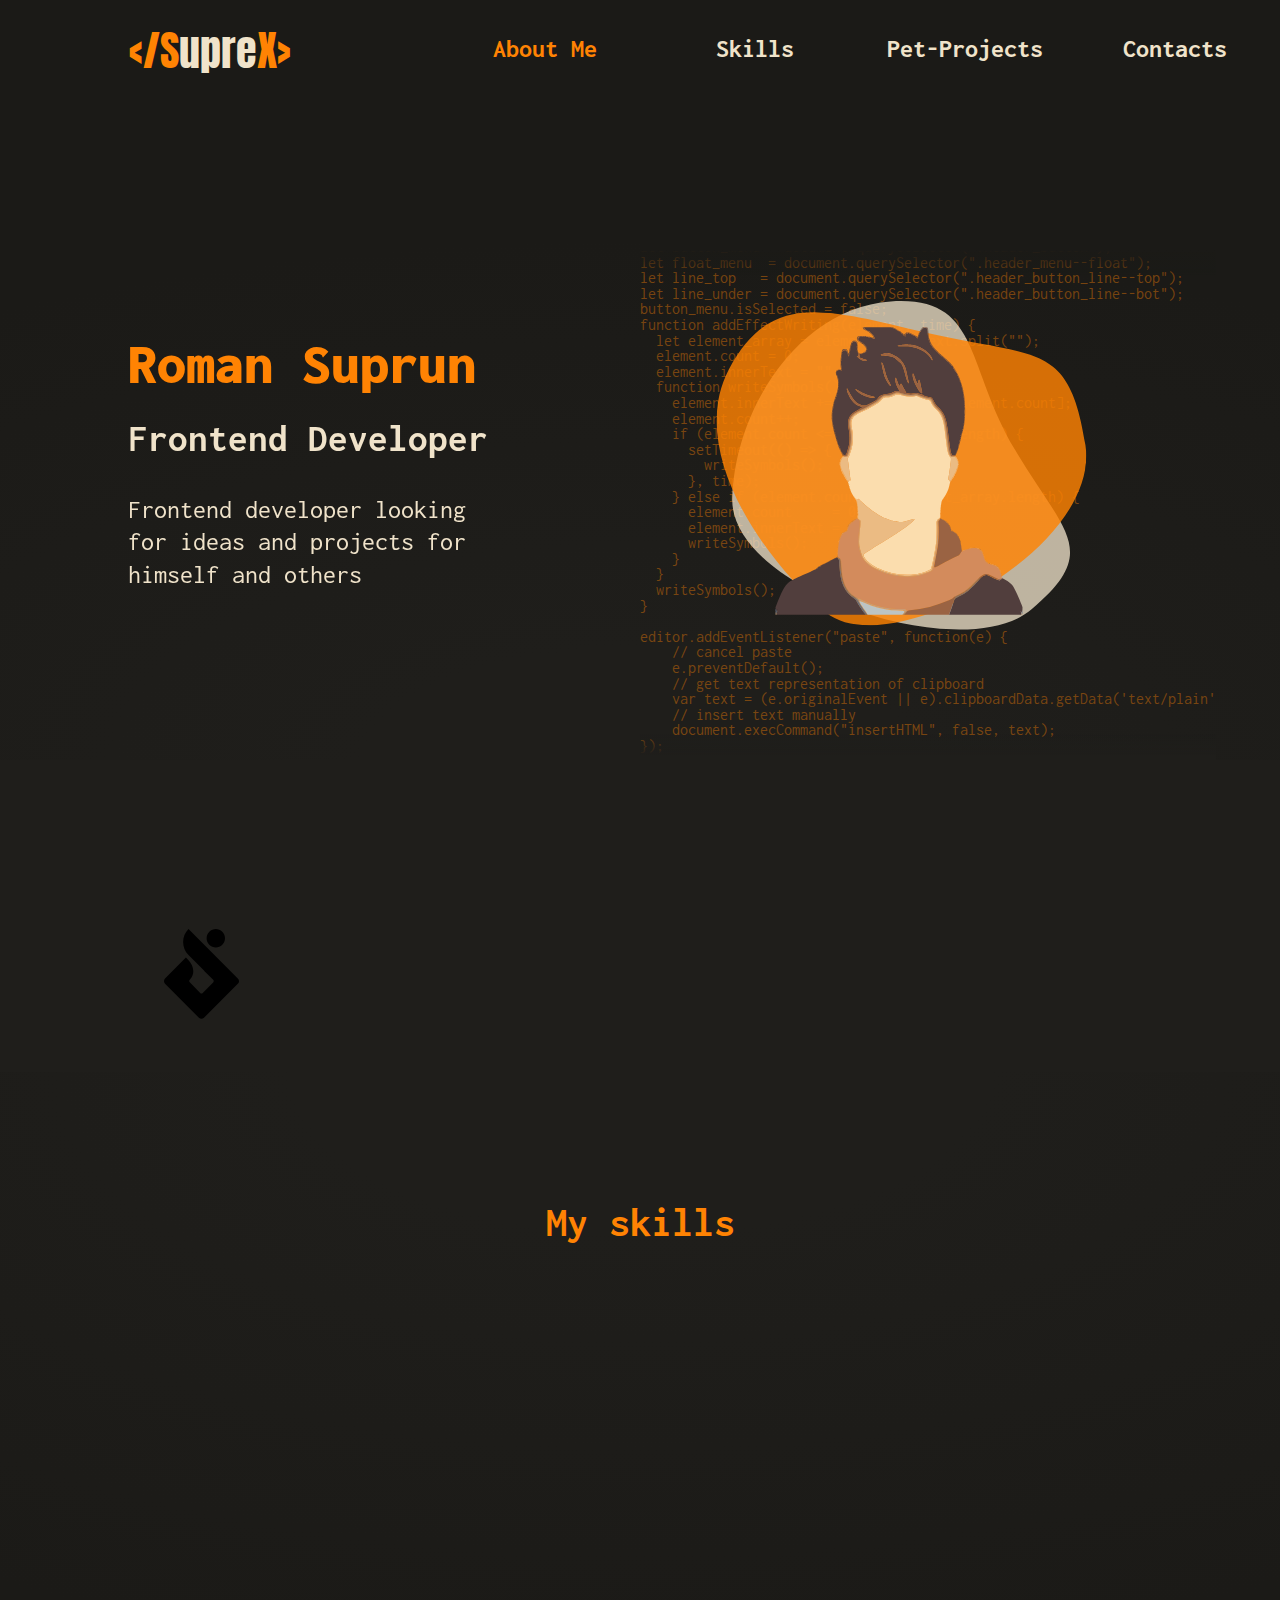
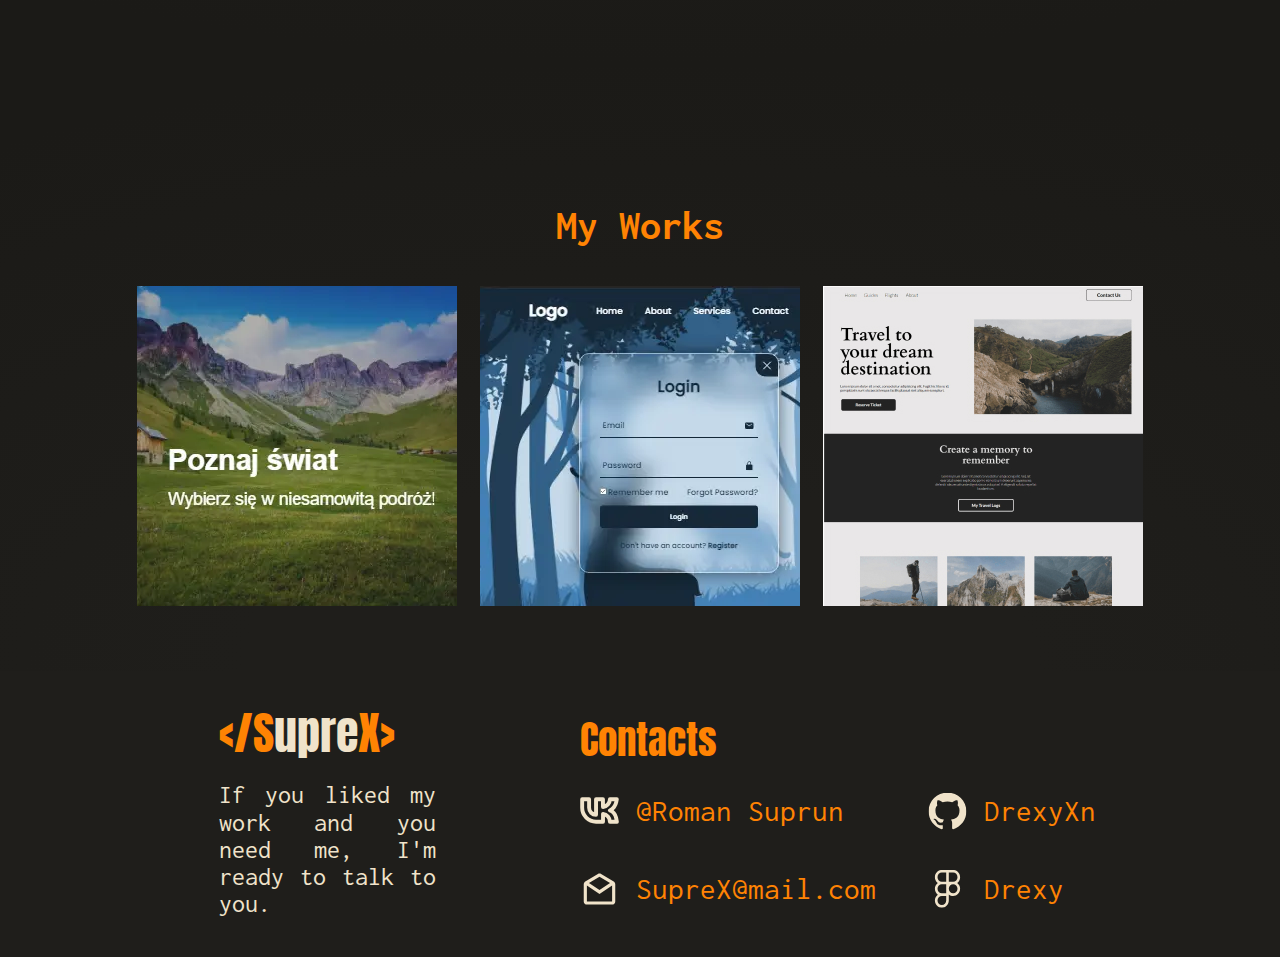
<file: index.html>
<!DOCTYPE html>
<html lang="pl">
<head>
    <meta charset="UTF-8">
    <meta http-equiv="X-UA-Compatible" content="IE=edge">
    <meta name="viewport" content="width=device-width, initial-scale=1.0">
    <meta name="description" content="My first Portfolio job">

    <link rel="preconnect" href="https://fonts.googleapis.com">
    <link rel="preconnect" href="https://fonts.gstatic.com" crossorigin>
    <link href="https://fonts.googleapis.com/css2?family=Anton&family=Inconsolata:wght@300&display=swap" rel="stylesheet">
    
    <link rel="apple-touch-icon" sizes="180x180" href="images/apple-touch-icon.png">
    <link rel="icon" type="image/png" sizes="32x32" href="images/favicon-32x32.png">
    <link rel="icon" type="image/png" sizes="16x16" href="images/favicon-16x16.png">

    <link rel="stylesheet" href="styles/style.css">
    <title>SupreX</title>
</head>
<body>
    <header>
        <h2><a href="index.html">&lt;/S<span class="colortext">upre</span>X&gt;</a></h2>
        <input type="checkbox" id="check_menu" onclick="MenuChange()">
        <label for="check_menu"><img id="menuButton" src="images/Open.svg" alt="Menu button"></label>

        <div class="menu">
            <a href="#About-me">About Me</a>
            <a href="#Skills">Skills</a>
            <a href="#Pet-Projects">Pet-Projects</a>
            <a href="#Contacts">Contacts</a>
        </div>
    </header>

    <div class="welcome">
        <div class="hi-content hidden">
            <h2>Roman Suprun</h2>
            <h3>Frontend Developer</h3>
            <h4>Frontend developer looking for ideas and projects for himself and others</h4>
        </div>

        <div class="illustrations">
            <div class="illustrations-swipe">
                <div class="swiper mySwiper">
                    <img src="images/shapes.svg" alt="shapes-bg">
                    <div class="swiper-wrapper">
                        <div class="swiper-slide"><img src="images/person-1.svg" alt="A Nice Person"></div>
                        <div class="swiper-slide"><img src="images/person-2.svg" alt="An Elegant Person"></div>
                        <div class="swiper-slide"><img src="images/person-3.svg" alt="A Cool Person"></div>
                    </div>
                </div>
            </div>
            <div class="js-text-gradient"></div>
            <div class="js-text">
                <pre>
let button_menu = document.querySelector(".header_button");
let float_menu  = document.querySelector(".header_menu--float");
let line_top   = document.querySelector(".header_button_line--top");
let line_under = document.querySelector(".header_button_line--bot");
button_menu.isSelected = false;
function addEffectWriting(element, time) {
  let element_array = element.innerText.split("");
  element.count = 0;
  element.innerText = "";
  function writeSymbols() {
    element.innerText += element_array[element.count];
    element.count++;
    if (element.count <= element_array.length) {
      setTimeout(() => {
        writeSymbols();
      }, time);
    } else if (element.count >= element_array.length) {
      element.count     = 0;
      element.innerText = "";
      writeSymbols();
    }
  }
  writeSymbols();
}

editor.addEventListener("paste", function(e) {
    // cancel paste
    e.preventDefault();
    // get text representation of clipboard
    var text = (e.originalEvent || e).clipboardData.getData('text/plain');
    // insert text manually
    document.execCommand("insertHTML", false, text);
});

const ClipboardActionCopy = (
  target,
  options = { container: document.body }
) => {
  let selectedText = '';
  if (typeof target === 'string') {
    selectedText = fakeCopyAction(target, options);
  } else if (
    target instanceof HTMLInputElement &&
    !['text', 'search', 'url', 'tel', 'password'].includes(target?.type)
  ) {
    selectedText = fakeCopyAction(target.value, options);
  } else {
    selectedText = select(target);
    command('copy');
  }
  return selectedText;
};
export default ClipboardActionCopy;

function sum$cata(fs) {
    var tags = this.constructor[TAGS];
    var tag;
    for (var idx = 0; idx < tags.length; idx += 1) {
      tag = tags[idx];
      if (!fs[tag]) {
        throw new TypeError (
          "Constructors given to cata didn't include: " + tag
        );
      }
    }
    return fs[this[TAG]].apply (fs, this[VALUES]);
}

function sum$ctrToString() {
    return this[RET_TYPE] + '.' + this[TAG];
}

  function sum$toString() {
    return this.constructor[TYPE] + '.' +
           this[TAG] + arrToString (this[VALUES]);
}
function makeConstructorFromObject(fields, proto) {
    return function(obj) {
      var values = [];
      for (var idx = 0; idx < fields.length; idx += 1) {
        var field = fields[idx];
        if (!(Object.prototype.hasOwnProperty.call (obj, field))) {
          throw new TypeError ('Missing field: ' + field);
        }
        values.push (obj[field]);
      }
      return makeValue (fields, proto, values, values.length);
    };
}
                </pre>
            </div>
        </div>
    </div>

    <div class="about_me" id="About-me">
        <div class="logo">
            <img src="images/logo.svg" alt="Profile logo" height="90">
        </div>
        <p class="hidden">A few years ago, I became interested in developing websites and interfaces. Since then, I have been steadily improving my skills. Now I am developing websites and web applications to order or for myself.</p>
    </div>

    <div class="skills" id="Skills">
        <h3>My skills</h3>
        <div class="skill_line" id="skills_container">
            <div class="card-skill-html hidden" id="problemo1">
                <div class="card-skill-html-content">
                    <img src="images/icon_html.svg" alt="HTML icon">
                    <img src="images/icon_html--hover.svg" alt="HTML colored icon">
                    <list>HTML5</list>
                </div>
            </div>
            <div class="card-skill-css hidden" id="problemo2">
                <div class="card-skill-css-content">
                    <img src="images/icon_css.svg" alt="CSS icon">
                    <img src="images/icon_css--hover.svg" alt="CSS coloder icon">
                    <list>CSS3</list>
                </div>
            </div>
            <div class="card-skill-js hidden" id="problemo3">
                <div class="card-skill-js-content">
                    <img src="images/icon_js.svg" alt="JS icon">
                    <img src="images/icon_js--hover.svg" alt="JS colored icon">
                    <list>JavaScript</list>
                </div>
            </div>
            <div class="card-skill-scss hidden" id="problemo4">
                <div class="card-skill-scss-content">
                    <img src="images/icon_scss.svg" alt="SCSS icon">
                    <img src="images/icon_scss--hover.svg" alt="SCSS coloder icon">
                    <list>SCSS</list>
                </div>
            </div>
            <div class="card-skill-git hidden" id="problemo5">
                <div class="card-skill-git-content">
                    <img src="images/icon_git.svg" alt="Git icon">
                    <img src="images/icon_git--hover.svg" alt="Git coloder icon">
                    <list>Git</list>
                </div>
            </div>
        </div>
    </div>

    <div class="portfolio" id="Pet-Projects">
        <h2>My Works</h2>
        <div class="grid_portfolio">
            <div class="card-portfolio-1">
                <div class="card-portfolio-1-description">
                    <h3>Outdoor Activities</h3>
                    <h4>Scroll animated website</h4>
                    <img src="images/Line_1.svg" alt="Line">
                    <p>Discover how you can combine recreation with sport. <br>Practice is vacation for us.</p>
                    <div class="see_more_1"><a href="Outdoors/index.html" target="_blank">See more →</a></div>  
                </div>
                <div class="preview-layout-1"></div>
            </div>

            <div class="card-portfolio-2">
                <div class="card-portfolio-2-description">
                    <h3>Login & Register</h3>
                    <h4>HTML, CSS, JS</h4>
                    <img src="images/Line_1.svg" alt="Line">
                    <p>Transparent Website <br> with Login and Registration Form. Check out my page.</p>
                    <div class="see_more_2"><a href="Login-Menu/index.html" target="_blank">See more →</a></div>
                </div>
                <div class="preview-layout-2"></div>
            </div>

            <div class="card-portfolio-3">
                <div class="card-portfolio-3-description">
                    <h3>Business Website</h3>
                    <h4>HTML, SCSS, JS</h4>
                    <img src="images/Line_1.svg" alt="Line">
                    <p>Lorem ipsum dolor sit amet, consectetur adipiscing elit, sed do eiusmod tempor incididunt ut labore et dolore magna aliqua.</p>
                    <div class="see_more_3"><a href="MyProject.html" target="_blank">See more →</a></div>
                </div>
                <div class="preview-layout-3"></div>
            </div>
        </div>
    </div>

    <footer id="Contacts">
        <div class="footer_text">
            <h2>&lt;/S<span class="colortext">upre</span>X&gt;</h2>
            <h3>If you liked my work and you need me, I'm ready to talk to you.</h3>
        </div>
        <div class="footer_contacts">
            <h2>Contacts</h2>
            <address>
                <div class="social_media_1">
                    <div class="vk">
                        <img src="images/contact_vk.svg" alt="Contact VK icon">
                        <a href="https://vk.com/RomanSuprun" target="_blank">@Roman Suprun</a>
                    </div>
                    <div class="mail">
                        <img src="images/contact_mail.svg" alt="Contact Mail icon">
                        <a href="mailto:froair@list.ru" target="_blank">SupreX@mail.com</a>
                    </div>
                </div>
                <div class="social_media_2">
                    <div class="github">
                        <img src="images/contact_github.svg" alt="Contact GitHub icon">
                        <a href="https://github.com/DrexyXn" target="_blank">DrexyXn</a>
                    </div>
                    <div class="figma">
                        <img src="images/contact_figma.svg" alt="Contact Figma icon">
                        <a href="https://www.figma.com/@Drexy" target="_blank">Drexy</a>
                    </div>
                </div>
            </address>
        </div>
    </footer>
    <script src="https://cdn.jsdelivr.net/npm/swiper@9/swiper-bundle.min.js"></script>
    <link rel="stylesheet" href="https://cdn.jsdelivr.net/npm/swiper@9/swiper-bundle.min.css" />
    <script src="script.js"></script>
</body>
</html>
</file>
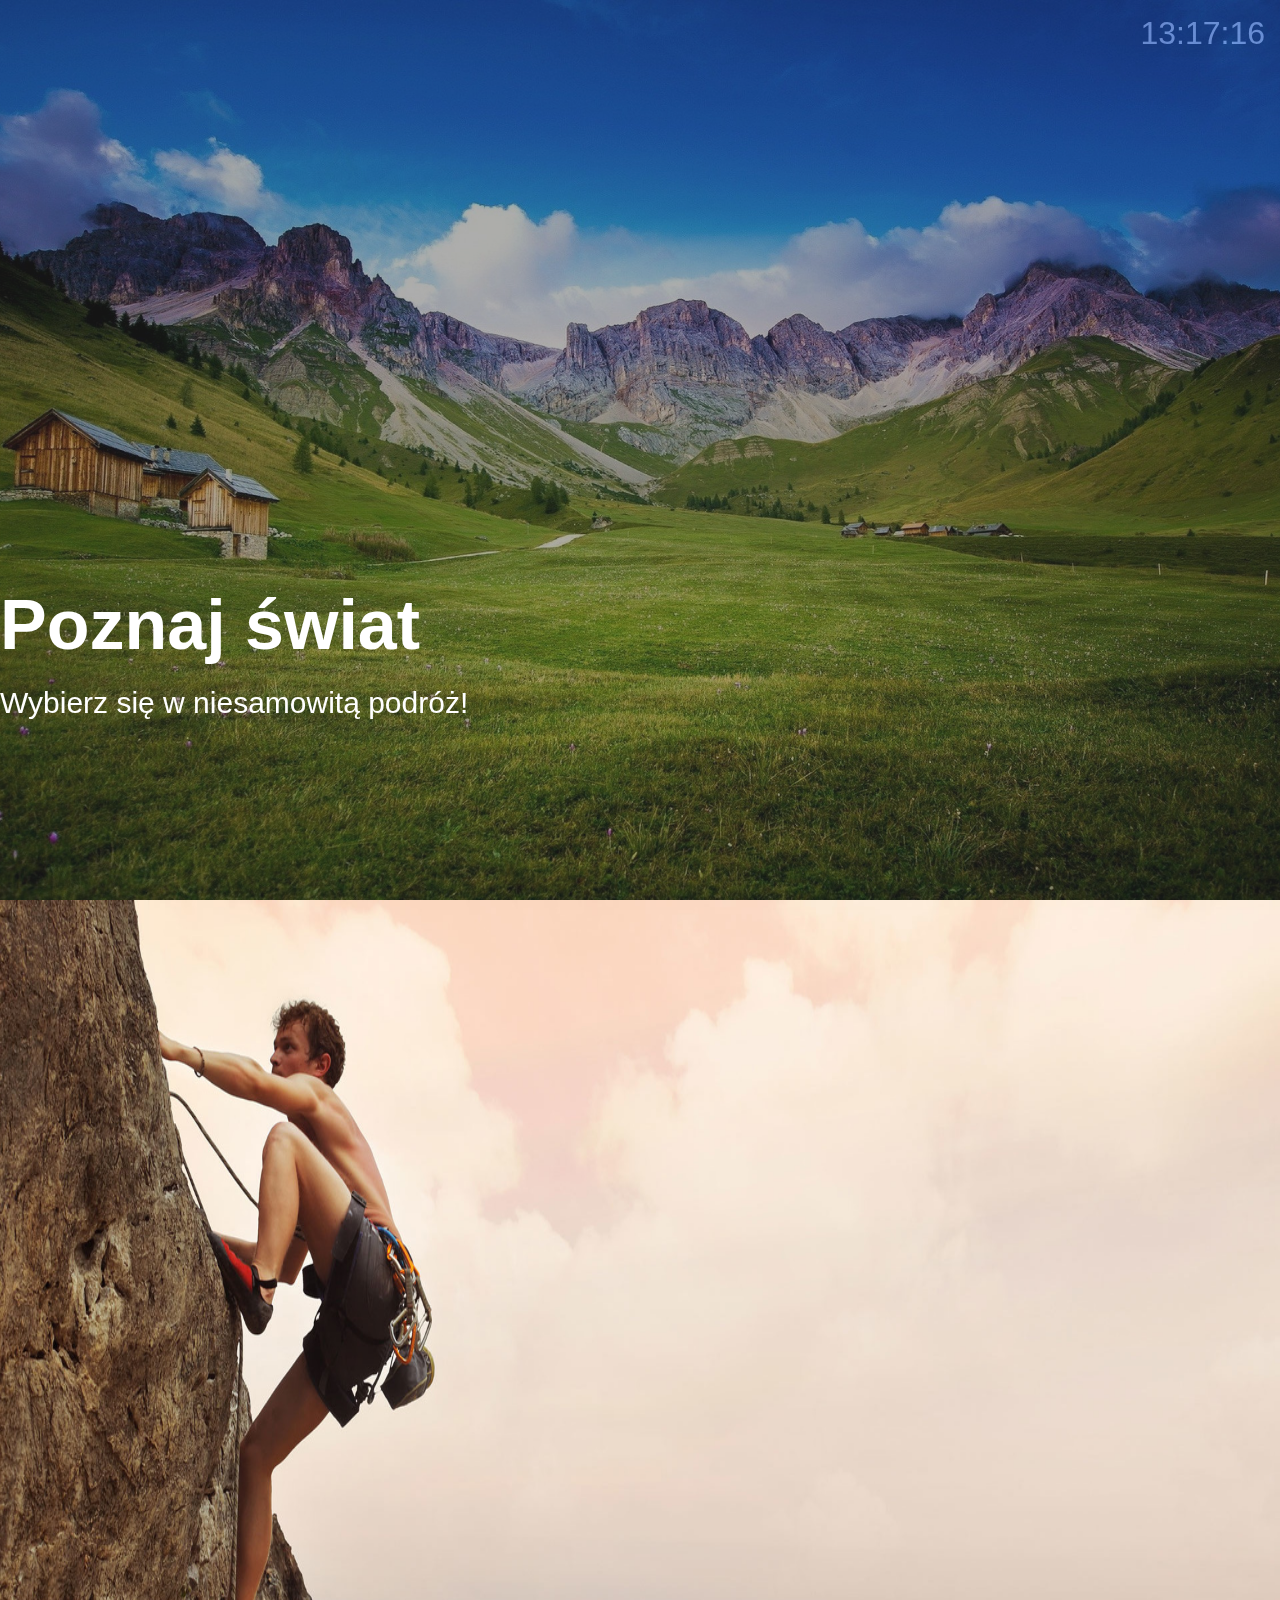
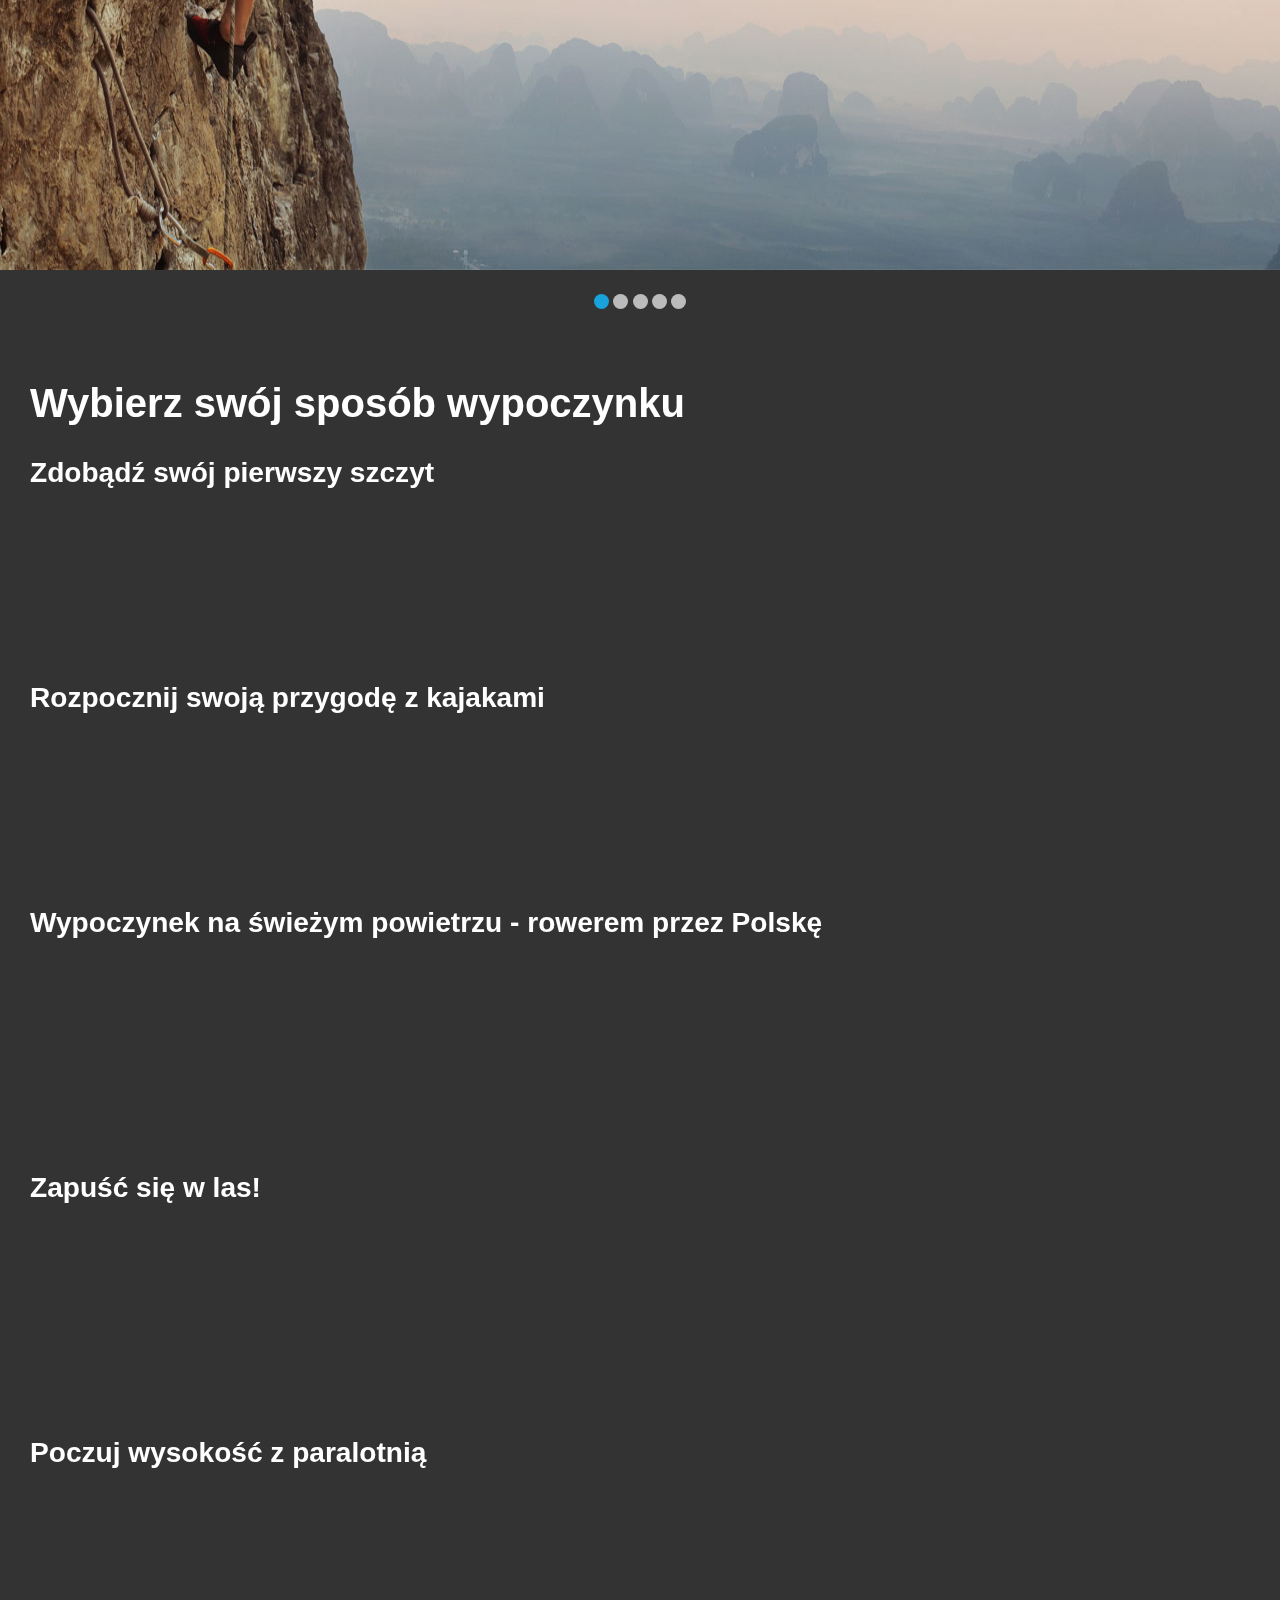
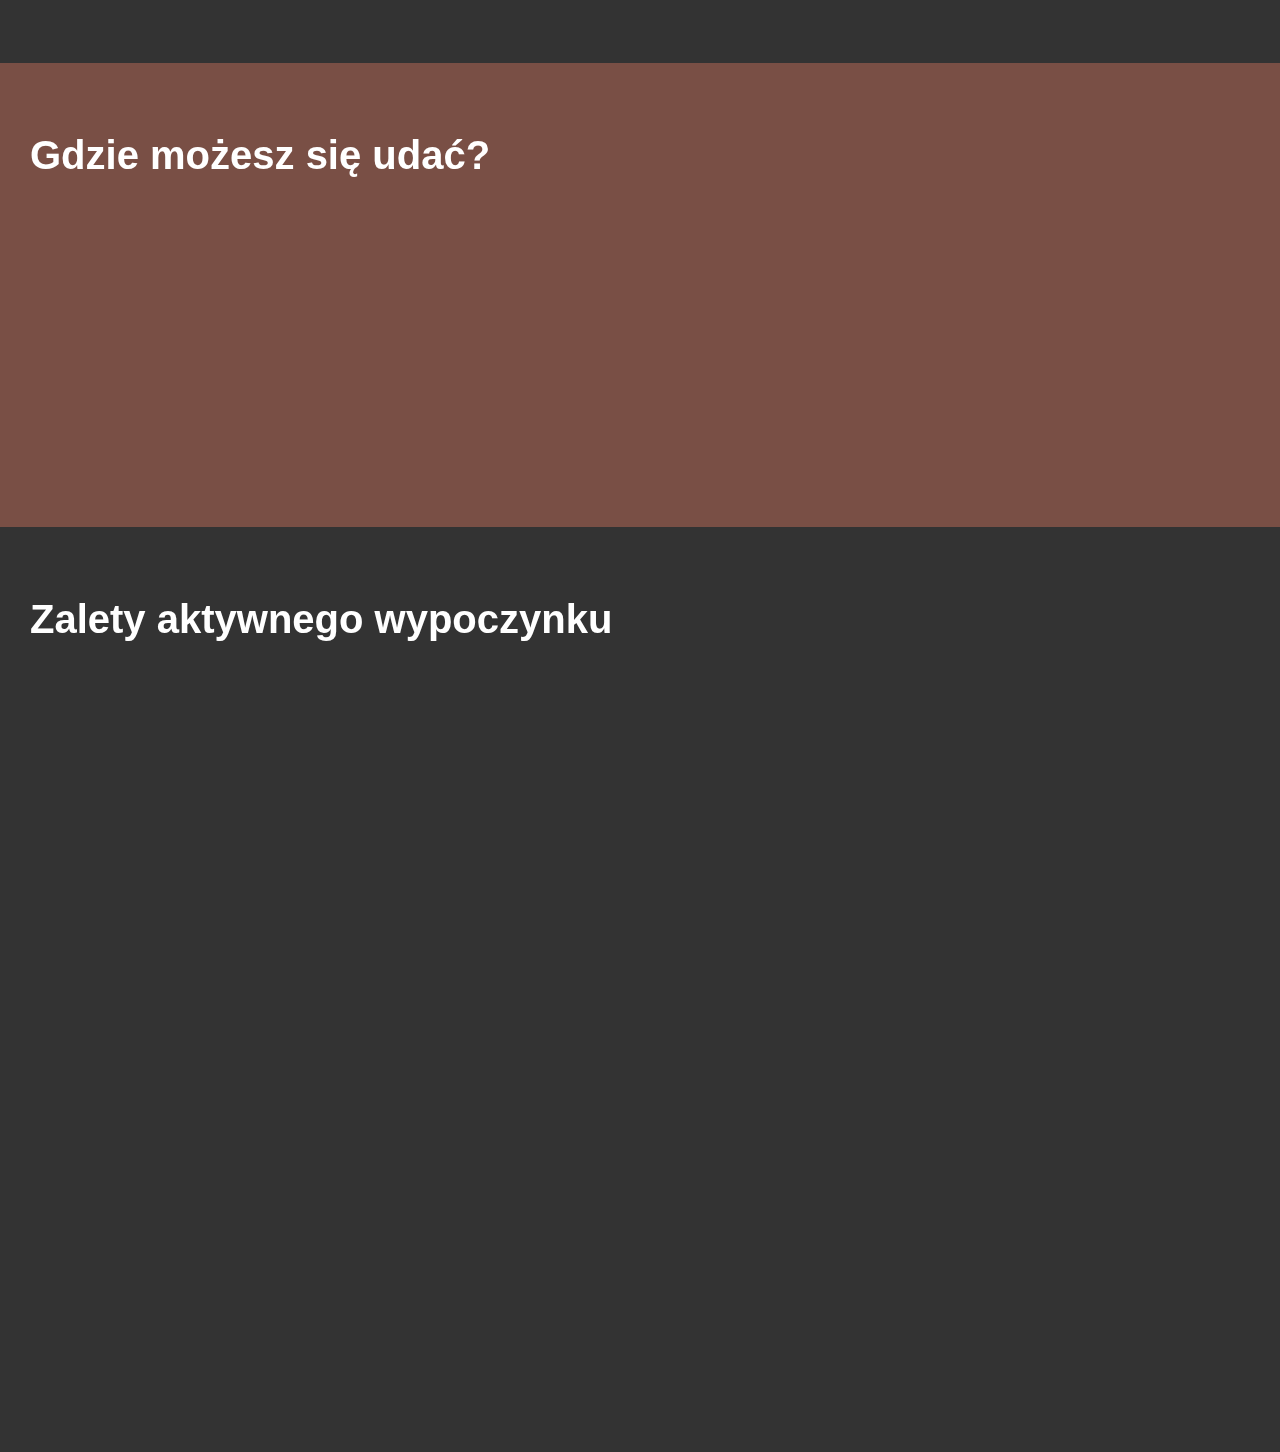
<file: Outdoors/index.html>
<!DOCTYPE html>
<html lang="pl">
<head>
    <meta charset="UTF-8">
    <meta http-equiv="X-UA-Compatible" content="IE=edge">
    <meta name="viewport" content="width=device-width, initial-scale=1.0">
    <link rel="stylesheet" href="style.css">
    <link rel="shortcut icon" href="img/favicon.png" type="image/png">
    <title>Nature Outventure</title>
</head>
<body>
    <div class="wrapper">
        <div class="fullscreen">
            <div id="clock"></div>
            <div class="fullscreen_content">
                <h1 class="fullscreen_title _anim-items _anim-no-hide">Poznaj świat</h1>
                <div class="fullscreen_text _anim-items _anim-no-hide">
                    Wybierz się w niesamowitą podróż!
                </div>
            </div>
            <div class="fullscreen_image">
                <img src="img/farm.jpg" alt="obrazeczek">
            </div>
        </div>
        <div class="page">
            <div class="Slider">
                <input checked type="radio" name="respond" id="desktop">
                <article id="slider">
                    <input checked type="radio" name="slider" id="switch1">
                    <input type="radio" name="slider" id="switch2">
                    <input type="radio" name="slider" id="switch3">
                    <input type="radio" name="slider" id="switch4">
                    <input type="radio" name="slider" id="switch5">
                    <div id="slides">
                        <div id="overflow">
                            <div class="image">
                                <article><img src="img/alpinism.jpg" height="970px"></article>
                                <article><img src="img/canoe.jpg" height="970px"></article>
                                <article><img src="img/cycling.jpg" height="970px"></article>
                                <article><img src="img/mountain.jpg" height="970px"></article>
                                <article><img src="img/paraplan.jpg" height="970px"></article>
                            </div>
                        </div>
                    </div>
                    <div id="controls">
                        <label for="switch1"></label>
                        <label for="switch2"></label>
                        <label for="switch3"></label>
                        <label for="switch4"></label>
                        <label for="switch5"></label>
                    </div>
                    <div id="active">
                        <label for="switch1"></label>
                        <label for="switch2"></label>
                        <label for="switch3"></label>
                        <label for="switch4"></label>
                        <label for="switch5"></label>
                    </div>
                </article>
            </div>
            <div class="text">
                <div class="text_container _container">
                    <h2 class="text_title">Wybierz swój sposób wypoczynku</h2>
                    <div class="text_item _anim-items">
                        <h3>Zdobądź swój pierwszy szczyt</h3>
                        <p class="_anim-show">
                            Wspinaczka skałkowa cieszy się coraz większą popularnością w Polsce, jako niezwykle atrakcyjna forma aktywnego wypoczynku na świeżym powietrzu,
                            le także w krytych halach sportowych. Choć do niedawna była kojarzona głównie z alpinizmem,
                            a w związku z tym - z dużym ryzykiem, dziś już nikt nie traktuje wspinaczki jako sportu ekstremalnego.
                        </p>
                    </div>
                    <div class="text_item _anim-items">
                        <h3>Rozpocznij swoją przygodę z kajakami</h3>
                        <p class="_anim-show">
                            Spływy kajakowe to bardzo popularna i niewymagająca dużego wysiłku aktywność.
                            Kiedyś jedna z niewielu możliwości spędzenia aktywnego czasu, dzisiaj trochę zapomniana sztuka.
                            Ładne widoki, przygoda, chłodna woda dla ochłody zawsze pod ręką, trochę słońca, żeby złapać letnią opaleniznę,
                            to wszystko właśnie esencja letnich spływów kajakowych. 
                        </p>
                    </div>
                    <div class="text_item _anim-items">
                        <h3>Wypoczynek na świeżym powietrzu - rowerem przez Polskę</h3>
                        <p class="_anim-show">
                            Jazda na rowerze to jedna z najpopularniejszych i najprzyjemniejszych form aktywności fizycznej.
                            W zależności od tempa i ukształtowania terenu można swobodnie dostosowywać intensywność treningu,
                            co sprawia, że na rowerze może jeździć praktycznie każdy.
                            Sport ten daje też możliwość zwiedzenia wielu ciekawych miejsc i napawania się pięknym krajobrazem.<br>
                            A jest co podziwiać! Na rowerze można zwiedzić niemal każdy zakątek Polski.
                        </p>
                    </div>
                    <div class="text_item _anim-items">
                        <h3>Zapuść się w las!</h3>
                        <p class="_anim-show">
                            Błogi spokój, zieleń dookoła i śpiew ptaków. Czy to nie brzmi jak idealne miejsce do aktywnego wypoczynku?
                            Spacery, jogging i jazda na rowerze leśnymi ścieżkami mają zbawienny wpływ na zdrowie.
                            Pozwalają się w pełni zrelaksować, uwolnić od natłoku myśli i odpocząć od pracy oraz codziennych obowiązków.
                            Co więcej, wstęp do zwykłego lasu jest darmowy i nie musisz przemierzać setek kilometrów, by się w nim znaleźć. Grzech nie skorzystać!
                        </p>
                    </div>
                    <div class="text_item _anim-items">
                        <h3>Poczuj wysokość z paralotnią</h3>
                        <p class="_anim-show">
                            Człowiek od zawsze marzył o lataniu. I choć dziś latanie stało się to powszechnym i łatwo dostępnym sposobem przemieszczania się,
                            to jednak odrywanie się od ziemi wciąż budzi wiele emocji. Lot paralotnią to wyjątkowe przeżycie,
                            które przyniesie osobie obdarowanej wrażenia, jakich nie sposób zaznać na ziemi.
                        </p>
                    </div>
                </div>
            </div>
            <div class="moments">
                <div class="momets_container _container">
                    <h2 class="list_title">Gdzie możesz się udać?</h2>
                    <div class="moments_items">
                        <div class="moments_item _anim-items">
                            <div class="moments_image">
                                <img src="img/01.jpeg" alt="first obrazek">
                            </div>
                            <div class="moments_text">Góry Stołowe</div>
                        </div>
                        <div class="moments_item _anim-items">
                            <div class="moments_image">
                                <img src="img/02.jpg" alt="second obrazek">
                            </div>
                            <div class="moments_text">Spływ Bugiem</div>
                        </div>
                        <div class="moments_item _anim-items">
                            <div class="moments_image">
                                <img src="img/03.jpg" alt="third obrazek">
                            </div>
                            <div class="moments_text">Beskid Niski</div>
                        </div>
                        <div class="moments_item _anim-items">
                            <div class="moments_image">
                                <img src="img/04.jpg" alt="fourth obrazek">
                            </div>
                            <div class="moments_text">Bieskid Żywiecki</div>
                        </div>
                        <div class="moments_item _anim-items">
                            <div class="moments_image">
                                <img src="img/05.jpg" alt="fifth obrazek">
                            </div>
                            <div class="moments_text">Sudety</div>
                        </div>
                    </div>
                </div>
            </div>
            <div class="list">
                <div class="list_container _container">
                    <h2 class="list_title">Zalety aktywnego wypoczynku</h2>
                    <ul class="list_items">
                        <ul class="list_item _anim-items">
                            <li>Uprawianie wspinaczki skałkowej jest świetnym ćwiczeniem dla całego ciała, choć przede wszystkim buduje siłę mięśni palców i rąk.
                                Regularne wspinanie wzmacnia jednak wszystkie mięśnie, a dodatkowo rozciąga, pomaga wymodelować sylwetkę i wpływa na wyostrzenie zmysłu równowagi.</li>
                            <li>Kajaki to rewelacyjny sposób na spędzanie wolnego czasu, dla osób w różnym wieku, o różnym poziomie zaawansowania.
                                Nieważne czy jesteś początkujący i chcesz cieszyć się powolnym nurtem rzeki, preferujesz ekstremalne spływy górskie i poszukujesz adrenaliny
                                albo po prostu chcesz urozmaicić biwak z bliskimi – tutaj każdy znajdzie coś dla siebie!</li>
                            <li>Po jeździe możesz od razu poczuć się zmęczony i wyczerpany, ale ostatecznie prowadzi to do lepszego snu regeneracyjnego.
                                Jazda na rowerze zmniejsza poziom kortyzolu, hormonu, który nie pozwala nam zasnąć.<br>
                                Kolarstwo górskie to aktywność na świeżym powietrzu, gdzie będziesz wystawiony na działanie światła dziennego,
                                które pomaga utrzymać naturalny dobowy cykl snu/budzenia organizmu,
                                nie wspominając o zwiększeniu produkcji witaminy D w organizmie.</li>
                            <li>Chodzenie po górach wzmacnia odporność, sprawia, że organizm jest lepiej dotleniony, a krew zaczyna szybciej krążyć,
                                co pozytywnie przekłada się na pracę układu oddechowego, krwionośnego, nerwowego.</li>
                            <li>Niesamowite emocje, pod wpływem hormonów wzrasta ilość tlenu we krwi, co ma bardzo pozytywny wpływ na układ sercowo-naczyniowy i stan wszystkich narządów.
                                Lot na wysokości, stanie się odważniejszym, popatrzeć na świat z innej perspektywy to wszystko możesz doświadczyć na paralotni.</li>
                        </ul>
                    </ul>
                </div>
            </div>
        </div>
    </div>
    <script src="script.js"></script>
</body>
</html>
</file>
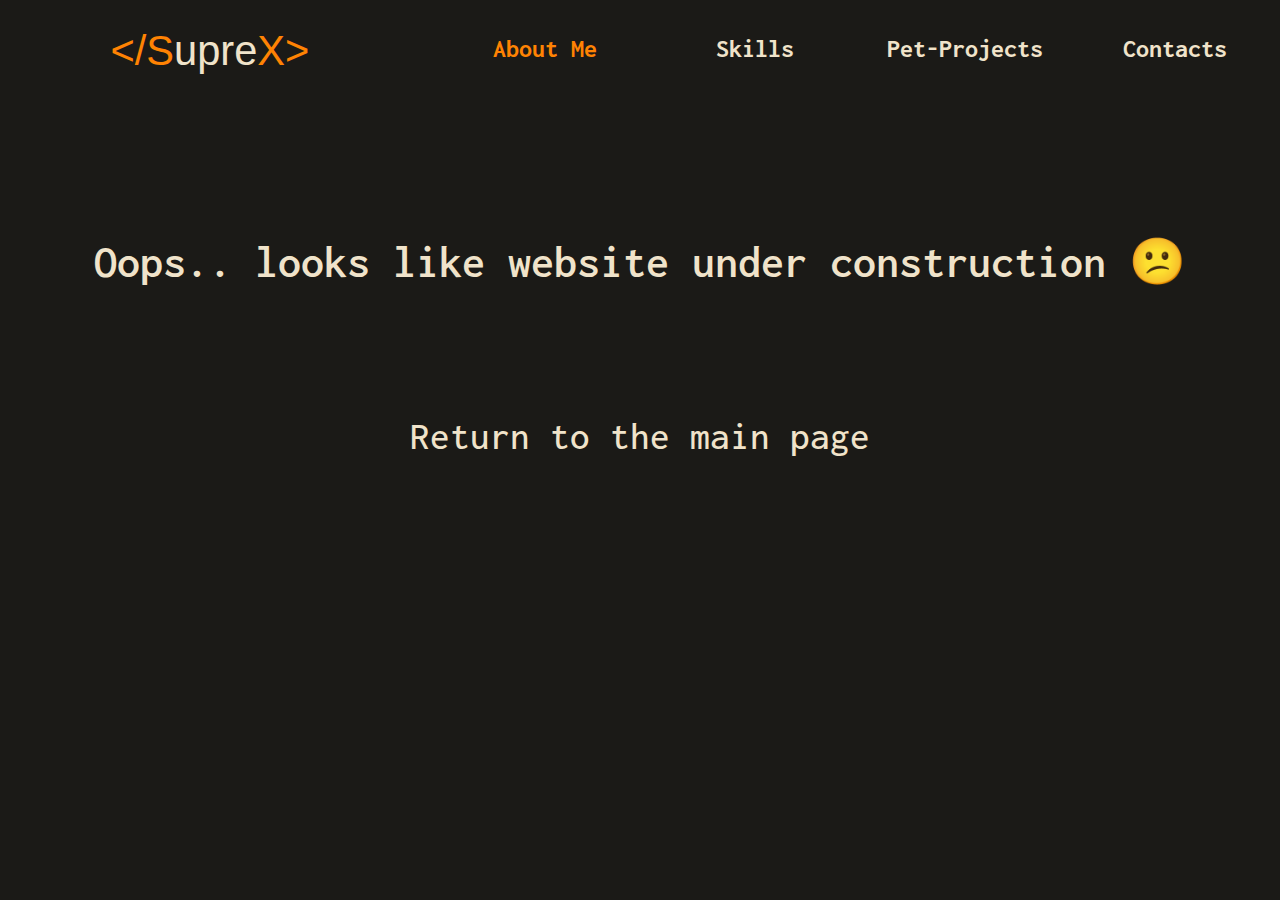
<file: MyProject.html>
<!DOCTYPE html>
<html lang="en">
<head>
    <meta charset="UTF-8">
    <meta http-equiv="X-UA-Compatible" content="IE=edge">
    <meta name="viewport" content="width=device-width, initial-scale=1.0">

    <link rel="preconnect" href="https://fonts.googleapis.com">
    <link rel="preconnect" href="https://fonts.gstatic.com" crossorigin>
    <link href="https://fonts.googleapis.com/css2?family=Inconsolata:wght@300&display=swap" rel="stylesheet">

    <link rel="preconnect" href="https://fonts.googleapis.com">
    <link rel="preconnect" href="https://fonts.gstatic.com" crossorigin>
    <link href="https://fonts.googleapis.com/css2?family=Bebas+Neue&display=swap" rel="stylesheet">

    <link rel="apple-touch-icon" sizes="180x180" href="images/apple-touch-icon.png">
    <link rel="icon" type="image/png" sizes="32x32" href="images/favicon-32x32.png">
    <link rel="icon" type="image/png" sizes="16x16" href="images/favicon-16x16.png">

    <link rel="stylesheet" href="styles/style.css">
    <title>Business website...</title>
    <style>
        h1 {
            color: #F0E3CA;
            font-size: 3.5rem;
            font-weight: 600;
            text-align: center;
            margin: 10rem 0rem;
        }

        a {
            text-decoration: none;
        }

        a h2 {
            color: #F0E3CA;
            font-size: 3rem;
            font-weight: 500;
            text-align: center;
            transition: .5s ease;
        }

        a h2:hover {
            transition: .5s ease;
            color: #FF8303;
        }

        a h2:hover {
            color: #FF8303;
            transition: .5s;
        }
    </style>
</head>
<body>
       <header>
        <h2><a href="index.html">&lt;/S<span class="colortext">upre</span>X&gt;</a></h2>
        <div class="menu">
            <a href="index.html/#About-me">About Me</a>
            <a href="#Skills">Skills</a>
            <a href="#Pet-Projects">Pet-Projects</a>
            <a href="#Contacts">Contacts</a>
        </div>
    </header>

    <h1>Oops.. looks like website under construction 😕</h1>
    <a href="index.html"><h2>Return to the main page</h2></a>
</body>
</html>
</file>
<file: Outdoors/style.css>
* {
    margin: 0;
    padding: 0;
    box-sizing: border-box;
}
html,
body {
    height: 100%;
    background-color: #333;
    font-family: Arial, "Helvetica Neue", Helvetica, sans-serif;
    color: #fff;
    font-size: 16px;
}

a {
    color: #794f45;
}

h2 {
    font-size: 40px;
    margin: 0px 0px 30px 0px;
}

.wrapper {
    min-height: 100%;
    overflow: hidden;
}

._anim-show {
    transform: translate(0px, 120%);
    opacity: 0;
    transition: all 0.8s ease 0s;
}
._anim-show._active,
._active ._anim-show {
    opacity: 1;
    transform: translate(0px, 0px);
}

.page {
    background-color: #333;
    position: relative;
    z-index: 2;
}

._container {
    max-width: 1400px;
    padding: 0px 30px;
    margin: 0px auto;
}

.fullscreen {
    position: relative;
    min-height: 100vh;
}

.fullscreen_content {
    z-index: 2;
    position: relative;
    max-width: 1400px;
    margin: 0px auto;
    min-height: 100vh;
    display: flex;
    padding: 0px 0px 20vh 0px;
    flex-direction: column;
    justify-content: flex-end;
}

.fullscreen_title {
    font-size: 70px;
    margin: 0px 0px 20px 0px;

    transform: translate(0px, 120%);
    opacity: 0;
    transition: all 0.8ms ease 0s;
}
    
.fullscreen_title._active {
    transform: translate(0px, 0px);
    opacity: 1;
}
    
.fullscreen_text {
    font-size: 30px;
    line-height: 35px;
    max-width: 50%;

    transform: translate(0px, 120%);
    opacity: 0;
    transition: all 0.8ms ease 0s;
}

.fullscreen_text._active {
    transform: translate(0px, 0px);
    opacity: 1;
    transition: all 0.8ms ease 0.4s;
}

.fullscreen_image {
    position: relative;
    height: 100%;
    position: fixed;
    width: 100%;
    top: 0;
    left: 0;
    opacity: 0.6; 
}

.fullscreen_image img {
    position: absolute;
    width: 100%;
    height: 100%;
    top: 0;
    left: 0;
    object-fit: cover;
}

/*                                ZEGAR                    */
#clock {
    position: fixed;
    right: 0;
    float: right;
    display: block;
    margin: 10px;
    font-size: 2em;
    padding: 5px;
    background-color: rgba(14, 211, 80, 0.01);
    color: white;
    border-radius: 15%;
    font-family: 'Trebuchet MS', 'Lucida Sans Unicode', 'Lucida Grande', 'Lucida Sans', Arial, sans-serif;
    -webkit-box-shadow: 0px 4px 47px -16px rgba(66, 68, 90, 1);
    -moz-box-shadow: 0px 4px 47px -16px rgba(66, 68, 90, 1);
    box-shadow: 0px 4px 47px -16px rgba(66, 68, 90, 1);
}
/*                                ZEGAR                    */

/*                                SLIDER                   */
#slider {
    position: relative;
	text-align: center;
	margin: 0 auto;
}

#slides article{ 
	width: 20%;
	float: left;
}

#slides .image{ 
	width: 500%;
	line-height: 0;
}

#overflow{
	width: 100%;
	overflow: hidden;
}

article img{
	width: 100%;
}

#desktop:checked ~ #slider{
	max-width: 100%;
}

label, a{
	cursor: pointer;
}

.Slider input{
	display: none;
}

#switch1:checked ~ #slides .image{
	margin-left: 0;
}

#switch2:checked ~ #slides .image{
	margin-left: -100%;
}

#switch3:checked ~ #slides .image{
	margin-left: -200%;
}

#switch4:checked ~ #slides .image{
	margin-left: -300%;
}

#switch5:checked ~ #slides .image{
	margin-left: -400%;
}

#controls{
	margin: -25% 0 0 0;
	width: 100%;
	height: 50px;
}

#active label{
	border-radius: 10px;
	display: inline-block;
	width: 15px;
	height: 15px;
	background: #bbb;
}

#active{
	margin: 23% 0 0;
	text-align: center;
}

#active label:hover{
	background: #76c8ff;
	border-color: #777 !important;
}

#switch1:checked ~ #active label:nth-child(1),
#switch2:checked ~ #active label:nth-child(2),
#switch3:checked ~ #active label:nth-child(3),
#switch4:checked ~ #active label:nth-child(4),
#switch5:checked ~ #active label:nth-child(5){
	background: #18a3dd;
	border-color: #18a3dd !important;
}

#slides .image{
	transition: all 800ms cubic-bezier(0.770, 0.000, 0.175, 1.000);
}

#controls label:hover{
	opacity: 0.6;
}

#controls label{
	transition: opacity 0.2s ease-out;
}

/*                   SLIDER            */
.text {
    padding: 70px 0;
    font-size: 24px;
    line-height: 40px;
}

.text_container {

}

.text_title {
    font-size: 40px;
    margin: 0px 0px 30px 0px;
}

.text_item {
    overflow: hidden;
    margin: 0px 0px 25px 0px;
}

.text_item:last-child {
    margin: 0;
}

.moments {
    background-color: #794f45;
    padding: 70px 0;
}

.moments_container {

}

.moments_items {
    display: flex;
    margin: 0px -20px;

}

.moments_item {
    flex: 0 1 25%;
    padding: 0px 20px;
    text-align: center;
}

.moments_image {
    width: 200px;
    height: 200px;
    border-radius: 50%;
    display: inline-block;
    position: relative;
    overflow: hidden;
    margin: 0px 0px 10px 0px;
    transform: scale(0);
    transition: all 0.8s ease 0s;
}

.moments_image img {
    position: absolute;
    width: 100%;
    height: 100%;
    top: 0;
    left: 0;
    object-fit: cover;
}

.moments_text {
    font-size: 25px;
    line-height: 35px;
    transform: translate(0px, 50%);
    opacity: 0;
    transition: all 0.3s ease 0s;
}

.moments_item._active .moments_image {
    transform: scale(1);
}

.moments_item._active .moments_text {
    transform: translate(0px, 0px);
    opacity: 1;
    transition: all 0.8s ease 0.6s;
}

.list {
    padding: 70px 0;
}

.list_container {
    overflow: hidden;
}

.list_items {

}

.list_item {
    font-size: 25px;
    line-height: 35px;
}

.list_item li {
    list-style: none;
    position: relative;
    padding: 0px 0px 0px 40px;
    margin: 0px 0px 20px 0px;

    transform: translate(-120%, 0px);
    transition: all 0.3s ease 0s;
}

.list_item._active li:nth-child(1) {
    transition: all 0.8s ease 0s;
}

.list_item._active li:nth-child(2) {
    transition: all 0.8s ease 0.2s;
}

.list_item._active li:nth-child(3) {
    transition: all 0.8s ease 0.4s;
}

.list_item._active li:nth-child(4) {
    transition: all 0.8s ease 0.6s;
}

.list_item._active li:nth-child(5) {
    transition: all 0.8s ease 0.8s;
}

.list_item._active li {
    transform: translate(0px, 0px);
}

.list_item li::before {
    width: 20px;
    height: 20px;
    border-radius: 50%;
    content: "";
    background-color: #77608d;
    position: absolute;
    left: 0;
    top: 8px;
}

.list_item li:last-child {
    margin: 0;
}
</file>
<file: styles/style.css>
@charset "UTF-8";
*::selection {
  background: #FF8303;
  color: #F0E3CA;
}

/* CSS RESET */
html, body, div, span, applet, object, iframe,
h1, h2, h3, h4, h5, h6, p, blockquote, pre,
a, abbr, acronym, address, big, cite, code,
del, dfn, em, img, ins, kbd, q, s, samp,
small, strike, strong, sub, sup, tt, var,
b, u, i, center,
dl, dt, dd, ol, ul, li,
fieldset, form, label, legend,
table, caption, tbody, tfoot, thead, tr, th, td,
article, aside, canvas, details, embed,
figure, figcaption, footer, header, hgroup,
menu, nav, output, ruby, section, summary,
time, mark, audio, video {
  margin: 0;
  padding: 0;
  border: 0;
  font-size: 100%;
  font: inherit;
  vertical-align: baseline;
}

article, aside, details, figcaption, figure,
footer, header, hgroup, menu, nav, section {
  display: block;
}

body {
  line-height: 1;
}

ol, ul {
  list-style: none;
}

blockquote, q {
  quotes: none;
}

blockquote:before, blockquote:after,
q:before, q:after {
  content: '';
  content: none;
}

table {
  border-collapse: collapse;
  border-spacing: 0;
}

/* End reset styles */
@font-face {
  font-family: 'Anton', sans-serif;
  font-family: 'Inconsolata', monospace;
  src: url("https://fonts.googleapis.com/css2?family=Anton&family=Inconsolata:wght@300&display=swap");
  font-display: swap;
}

html {
  font-size: 62.5%;
  font-family: 'Inconsolata', monospace;
  scroll-behavior: smooth;
}

body {
  position: relative;
  background: #1B1A17;
}

header {
  position: relative;
  text-align: center;
  display: flex;
  justify-content: space-between;
  align-items: center;
  height: 80px;
  margin-bottom: 6rem;
}

.colortext {
  color: #F0E3CA;
}

header a {
  color: inherit;
  text-decoration: inherit;
  transition: all .8s ease;
}

header a:first-of-type {
  color: #FF8303;
}

header a:hover {
  color: #E98521;
}

header h2 {
  width: 40%;
  font-family: 'Anton', sans-serif;
  font-size: 3.2rem;
  text-align: center;
  color: #FF8303;
}

#check_menu {
  display: none;
}

label {
  display: flex;
  align-items: center;
  z-index: 2;
}

label img {
  margin: 1rem;
  width: 3.6rem;
}

.menu {
  /* Auto layout */
  position: absolute;
  display: flex;
  flex-direction: column;
  justify-content: center;
  width: 100%;
  height: 27rem;
  bottom: 0;
  left: 0;
  gap: 4rem;
  background-color: #1f1e1b;
  transform: translateY(100%);
  z-index: 1;
  /* Ukrycie */
  max-height: 0;
  font-size: 0;
  overflow: hidden;
  transition: .4s ease-in-out;
}

.menu a {
  line-height: 1.5rem;
  font-weight: 700;
  font-size: 2rem;
  width: 100%;
  color: #F0E3CA;
  text-decoration: none;
}

#check_menu:checked ~ .menu {
  max-height: 30rem;
}

.welcome {
  /* Auto layout */
  display: flex;
  flex-direction: column;
  align-items: center;
  gap: 7rem;
  background: radial-gradient(100% 100% at 50% 100%, #1F1E1B 21.52%, #1B1A17 100%);
}

.hi-content {
  /* Auto layout */
  display: flex;
  flex-direction: column;
  width: 75%;
  margin: auto;
  gap: 1.5rem;
}

.hi-content h2 {
  width: 80%;
  font-size: calc(3.5rem + 1vw);
  font-weight: 900;
  line-height: 3rem;
  color: #FF8303;
}

.hi-content h3 {
  width: 80%;
  font-size: 3rem;
  font-weight: 700;
  line-height: 2.5rem;
  color: #F0E3CA;
}

.hi-content h4 {
  width: 80%;
  font-size: 2rem;
  line-height: 2.5rem;
  color: #F0E3CA;
}

.hidden {
  opacity: 0;
  filter: blur(5px);
  transform: translateX(-100%);
  transition: 1s all;
}

.show {
  opacity: 1;
  filter: blur(0);
  transform: translateX(0);
}

.about_me .hidden {
  transform: translateX(0);
  transform: translateY(20%);
  filter: blur(0);
}

.about_me .show {
  transform: translateY(0);
}

.illustrations {
  width: 80%;
  position: relative;
}

.illustrations-swipe {
  position: absolute;
  left: 15%;
  top: 25%;
}

.swiper {
  width: 20rem;
  height: 20rem;
}

.swiper img {
  position: absolute;
  width: 20rem;
  user-select: none;
}

.js-text-gradient {
  position: absolute;
  z-index: 8;
  height: 40rem;
  width: 90%;
  background: linear-gradient(to bottom, #1d1c19 2%, transparent 7%, transparent 95%, #1f1e1b 99%);
}

.js-text {
  height: 40rem;
  width: 90%;
  overflow: hidden;
  user-select: none;
}

.js-text pre {
  font-size: calc(1rem + 1vw);
  color: #d36e0880;
  animation: Scrolling 15s infinite linear .3s;
}

@keyframes Scrolling {
  from {
    transform: translateY(0%);
  }
  to {
    transform: translateY(-50%);
  }
}

.about_me {
  /* Auto layout */
  display: flex;
  flex-direction: column;
  justify-content: center;
  align-items: center;
  gap: 2rem;
  padding-top: 8rem;
  background: #1F1E1B;
}

.about_me p {
  width: 65%;
  font-size: calc(1.5rem + 1vw);
  font-weight: 500;
  line-height: 3rem;
  color: #F0E3CA;
}

.skills {
  /* Auto layout */
  display: flex;
  flex-direction: column;
  align-items: center;
  padding-top: 6.4rem;
  gap: 3.2rem;
  background: radial-gradient(100% 100% at 50% 0.03%, #1F1E1B 27.25%, #1B1A17 100%);
}

.skills h3 {
  font-weight: 700;
  font-size: 3.2rem;
  color: #FF8303;
}

.skill_line {
  /* Auto layout */
  display: flex;
  flex-direction: column;
  width: 60%;
  gap: 1.5rem;
}

.card-skill-html {
  transition-delay: .2s;
}

.card-skill-css {
  transition-delay: .4s;
}

.card-skill-js {
  transition-delay: .6s;
}

.card-skill-scss {
  transition-delay: .8s;
}

.card-skill-git {
  transition-delay: 1s;
}

.card-skill-html, .card-skill-css, .card-skill-js, .card-skill-scss, .card-skill-git {
  /* Auto layout */
  display: flex;
  align-items: center;
  min-width: 1.9rem;
  height: 6rem;
  padding-left: 1.5rem;
  background: #21201D;
  border-radius: 1rem;
}

.card-skill-html-content, .card-skill-css-content, .card-skill-js-content, .card-skill-scss-content, .card-skill-git-content {
  /* Auto layout */
  display: flex;
  align-items: center;
  padding: 1.4rem 0.4rem;
  gap: 1.6rem;
}

.card-skill-html-content img, .card-skill-css-content img, .card-skill-js-content img, .card-skill-scss-content img, .card-skill-git-content img {
  height: 3rem;
  user-select: none;
}

/* Ukrycie drugiego zdjęcia */
.card-skill-html-content img:last-of-type, .card-skill-css-content img:last-of-type, .card-skill-js-content img:last-of-type, .card-skill-scss-content img:last-of-type, .card-skill-git-content img:last-of-type {
  display: none;
}

/* Ukrycie pierwszego zdjięcia przy najechaniu */
.card-skill-html:hover .card-skill-html-content img:first-of-type, .card-skill-css:hover .card-skill-css-content img:first-of-type, .card-skill-js:hover .card-skill-js-content img:first-of-type, .card-skill-scss:hover .card-skill-scss-content img:first-of-type, .card-skill-git:hover .card-skill-git-content img:first-of-type {
  display: none;
}

/* Pokazanie drugiego zdjięcia przy najechaniu */
.card-skill-html:hover .card-skill-html-content img:last-of-type, .card-skill-css:hover .card-skill-css-content img:last-of-type, .card-skill-js:hover .card-skill-js-content img:last-of-type, .card-skill-scss:hover .card-skill-scss-content img:last-of-type, .card-skill-git:hover .card-skill-git-content img:last-of-type {
  display: block;
}

.card-skill-html-content list, .card-skill-css-content list, .card-skill-js-content list, .card-skill-scss-content list, .card-skill-git-content list {
  font-size: calc(1.5rem + 1vw);
  font-weight: 500;
  color: #FFFFFF;
}

.portfolio {
  /* Auto layout */
  display: flex;
  flex-direction: column;
  align-items: center;
  padding: 8rem 0rem;
  gap: 3rem;
  background: radial-gradient(100.01% 100.01% at 50% 100.04%, #1F1E1B 31.04%, #1B1A17 100%);
}

.portfolio h2 {
  font-weight: 700;
  font-size: 3.2rem;
  text-align: center;
  color: #FF8303;
}

.grid_portfolio {
  /* Auto layout */
  display: flex;
  flex-direction: column;
  align-items: center;
  width: 90%;
  margin: auto;
  gap: 1.8rem;
}

.grid_portfolio h3 {
  font-weight: 700;
  font-size: 32px;
  color: #FF8303;
}

.grid_portfolio h4 {
  font-weight: 500;
  font-size: 16px;
  color: #F0E3CA;
}

.grid_portfolio img {
  width: 75%;
  height: 0rem;
  border: 1px solid #A35709;
}

.card-portfolio-1, .card-portfolio-2, .card-portfolio-3 {
  height: 320px;
  z-index: 1;
  position: relative;
}

.card-portfolio-1-description, .card-portfolio-2-description, .card-portfolio-3-description {
  display: flex;
  flex-direction: column;
  justify-content: center;
  align-items: center;
  gap: 16px;
  max-width: 320px;
  height: 321px;
  background: rgba(33, 32, 29, 0.97);
  opacity: 0;
  -webkit-transition: 2s ease;
  -moz-transition: 2s ease;
  -o-transition: 2s ease;
}

.card-portfolio-1:hover .card-portfolio-1-description, .card-portfolio-2:hover .card-portfolio-2-description, .card-portfolio-3:hover .card-portfolio-3-description {
  opacity: 1;
  -webkit-transition: 0.5s;
  -moz-transition: 0.5s;
  -o-transition: 0,5s;
}

.card-portfolio-1-description p, .card-portfolio-2-description p, .card-portfolio-3-description p {
  width: 80%;
  font-size: 16px;
  line-height: 2rem;
  color: #F0E3CA;
}

.see_more_1, .see_more_2, .see_more_3 {
  /* Auto layout */
  display: flex;
  justify-content: center;
  align-items: center;
  width: 138px;
  height: 50px;
  background: #32312E;
  border-radius: 4px;
}

.see_more_1 a, .see_more_2 a, .see_more_3 a {
  font-weight: 500;
  font-size: 20px;
  color: #F0E3CA;
  text-decoration: none;
}

.preview-layout-1 {
  z-index: -1;
  top: 0;
  position: absolute;
  width: 100%;
  height: 320px;
  background: no-repeat url(../images/preview_layout_1.webp);
}

.preview-layout-2 {
  z-index: -1;
  top: 0;
  position: absolute;
  width: 100%;
  height: 320px;
  background: no-repeat url(../images/preview_layout_2.webp);
}

.preview-layout-3 {
  z-index: -1;
  top: 0;
  position: absolute;
  width: 100%;
  height: 320px;
  background: no-repeat url(../images/preview_layout_3.webp);
}

footer {
  display: flex;
  flex-direction: column;
  align-items: center;
  gap: 5rem;
  background: #1F1E1B;
  padding: 3rem;
}

.footer_text {
  display: flex;
  flex-direction: column;
  width: 90%;
  gap: 2rem;
}

.footer_text h2 {
  font-family: 'Anton', sans-serif;
  font-size: 3.5rem;
  text-align: center;
  color: #FF8303;
}

.footer_text h3 {
  width: 75%;
  font-size: 2rem;
  line-height: 2.1rem;
  text-align: justify;
  margin: auto;
  color: #F0E3CA;
}

.footer_contacts {
  /* Auto layout */
  display: flex;
  flex-direction: column;
  align-items: center;
  gap: 1.6rem;
}

.footer_contacts h2 {
  font-family: 'Anton', sans-serif;
  font-size: 3rem;
  color: #FF8303;
}

address {
  /* Auto layout */
  display: flex;
  flex-direction: column;
  gap: 4rem;
}

.social_media_1, .social_media_2 {
  display: flex;
  flex-direction: column;
  gap: 3rem;
}

.vk, .mail, .github, .figma {
  /* Auto layout */
  display: flex;
  flex-direction: row;
  justify-content: center;
  align-items: center;
  gap: 1.3rem;
}

.vk img, .mail img, .github img, .figma img {
  width: 3rem;
  height: 3rem;
}

address a {
  text-decoration: none;
  font-size: 2.4rem;
  color: #FF8303;
  height: 2rem;
  padding: 0 0 4px 0;
  border-bottom: 2px solid #1F1E1B;
  transition: 0.3s ease;
}

address a:hover {
  padding: 0 0 6px 0;
  border-color: #F0E3CA;
}

@media (min-width: 641px) {
  html {
    font-size: 75%;
  }
  header {
    height: 110px;
    gap: 1.6rem;
    flex-direction: column;
    margin-bottom: 10rem;
  }
  header h2 {
    height: 3.9rem;
    margin: 1.5rem auto;
  }
  label, label img {
    display: none;
  }
  .menu {
    position: relative;
    display: flex;
    flex-direction: row;
    width: 80%;
    margin: 0 auto;
    height: 2.5rem;
    gap: unset;
    background-color: #1B1A17;
    transform: none;
    /* Ukrycie */
    max-height: 30rem;
    overflow: visible;
  }
  .hi-content {
    width: 50%;
  }
  .hi-content h2 {
    width: 100%;
  }
  .hi-content h3 {
    width: 100%;
  }
  .hi-content h4 {
    width: 90%;
  }
  .swiper {
    width: 30rem;
    height: 30rem;
  }
  .swiper img {
    width: 30rem;
  }
  .illustrations pre {
    text-align: left;
  }
  .illustrations-swipe {
    left: 10%;
    top: 15%;
  }
  .about_me {
    flex-direction: row;
    padding-top: 9rem;
    gap: 3.5rem;
  }
  .skills {
    padding-top: 10rem;
  }
  .skill_line {
    align-items: center;
    width: 90%;
  }
  .skill_container_1 {
    display: flex;
    flex-direction: row;
    gap: 2.5rem;
  }
  .skill_container_2 {
    display: flex;
    flex-direction: row;
    gap: 2.5rem;
  }
  .card-skill-html, .card-skill-css, .card-skill-js, .card-skill-scss, .card-skill-git {
    height: 25rem;
    padding: 2rem;
  }
  .card-skill-html-content, .card-skill-css-content, .card-skill-js-content, .card-skill-scss-content, .card-skill-git-content {
    flex-direction: column;
    gap: 4rem;
  }
  .card-skill-html-content img, .card-skill-css-content img, .card-skill-js-content img, .card-skill-scss-content img, .card-skill-git-content img {
    height: 12.5rem;
  }
  .portfolio {
    padding-bottom: 0rem;
  }
  address {
    flex-direction: row;
  }
  .footer_text h3 {
    width: 50%;
  }
  .footer_contacts {
    gap: 2.5rem;
  }
}

@media (min-width: 1081px) and (max-width: 1280px) {
  .card-skill-html-content img, .card-skill-css-content img, .card-skill-js-content img, .card-skill-scss-content img, .card-skill-git-content img {
    height: 10rem;
  }
}

@media (min-width: 1081px) {
  html {
    font-size: 81.25%;
  }
  header {
    flex-direction: row;
  }
  .welcome {
    flex-direction: row;
    align-items: flex-start;
    gap: 0rem;
  }
  .hi-content {
    width: 30%;
    margin: 8rem auto;
    gap: 3rem;
  }
  .illustrations {
    width: 50%;
  }
  .js-text-gradient {
    background: linear-gradient(to bottom, #1b1a17 2%, transparent 7%, transparent 95%, #1f1e1b 99%);
  }
  .illustrations pre {
    font-size: 1.2rem;
    overflow: visible;
  }
  .illustrations-swipe {
    top: 10%;
  }
  .skill_line {
    flex-direction: row;
    justify-content: center;
  }
  .portfolio {
    padding: 11rem 0rem 5rem 0rem;
  }
  .grid_portfolio {
    flex-direction: row;
    justify-content: center;
  }
  footer {
    flex-direction: row;
    gap: 0rem;
  }
  .footer_text {
    width: 30%;
    margin: 0 auto;
    margin-right: 0;
    align-items: flex-start;
    text-align: center;
  }
  .footer_text h3 {
    width: 60%;
    margin: 0;
  }
  .footer_contacts {
    align-items: flex-start;
    width: 40%;
    margin: 0 auto;
    margin-left: 0;
  }
  .vk, .mail, .github, .figma {
    justify-content: flex-start;
  }
}
</file>
